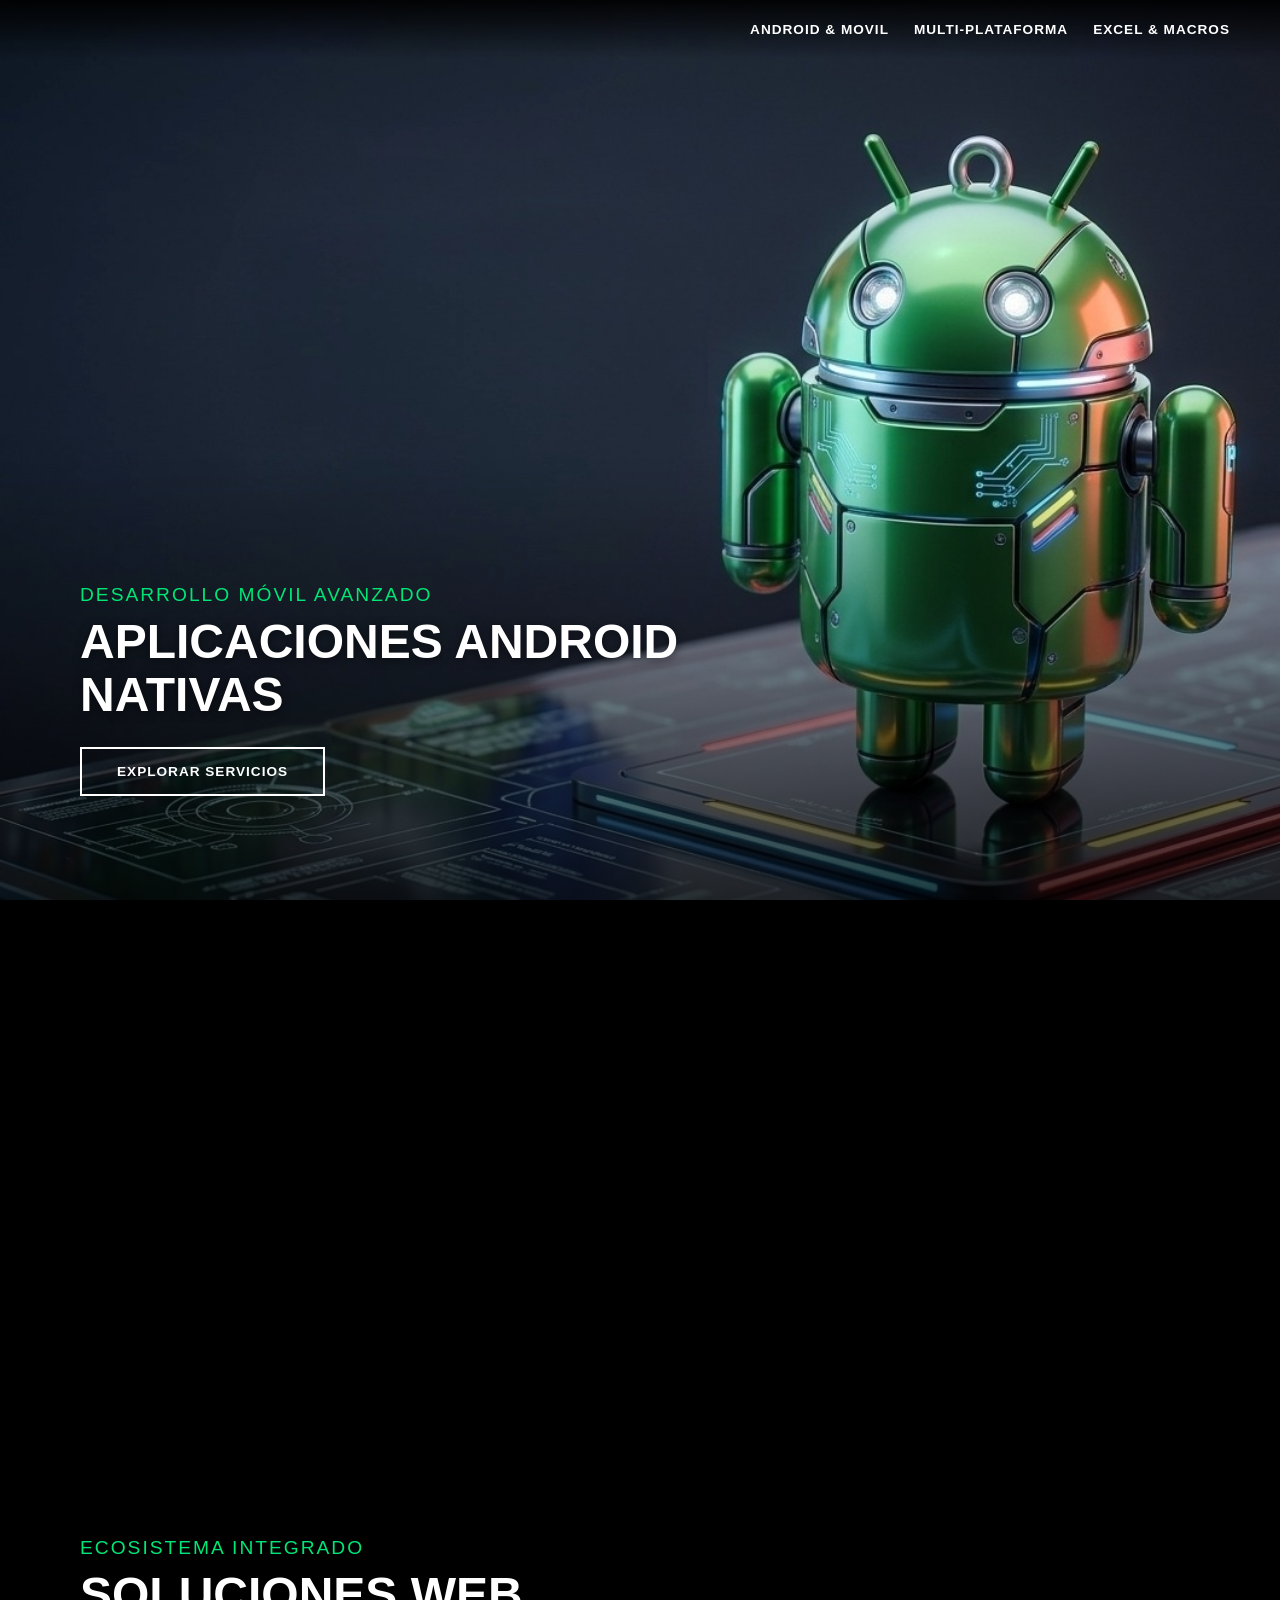
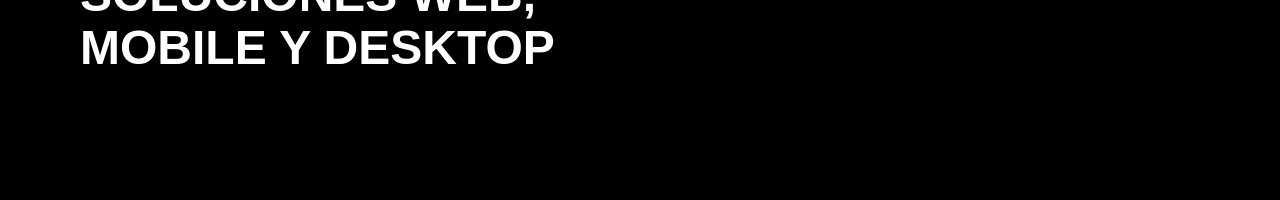
<file: index.html>
<!DOCTYPE html>
<html lang="es">
<head>
    <meta charset="UTF-8">
    <meta name="viewport" content="width=device-width, initial-scale=1.0">
    <title>Software Servicios</title>
    <link rel="stylesheet" href="style.css">
</head>
<body>

    <header>
        <div class="logo"></div>
        <nav>
            <ul>
                <li><a href="#section1">Android & Movil</a></li>
                <li><a href="#section2">Multi-Plataforma</a></li>
                <li><a href="#section3">Excel & Macros</a></li>
            </ul>
        </nav>
    </header>

    <section class="section" id="section1">
        <div class="content">
            <h3>Desarrollo Móvil Avanzado</h3>
            <h2>Aplicaciones Android Nativas</h2>
            <a href="#section2" class="btn">Explorar Servicios</a>
        </div>
    </section>

    <section class="section" id="section2">
        <div class="content">
            <h3>Ecosistema Integrado</h3>
            <h2>Soluciones Web, Mobile y Desktop
</file>
<file: style.css>
* {
            margin: 0;
            padding: 0;
            box-sizing: border-box;
            font-family: 'Helvetica Neue', Arial, sans-serif;
        }

        html {
            scroll-behavior: smooth;
        }

        body {
            background-color: #000;
            color: #fff;
        }

        /* Navbar */
        header {
            position: fixed;
            top: 0;
            width: 100%;
            padding: 20px 50px;
            display: flex;
            justify-content: space-between;
            align-items: center;
            z-index: 100;
            background: linear-gradient(180deg, rgba(0,0,0,0.9) 0%, rgba(0,0,0,0) 100%);
        }

        .logo {
            font-weight: 900;
            font-size: 1.5rem;
            letter-spacing: 4px;
            text-transform: uppercase;
        }

        nav ul {
            display: flex;
            list-style: none;
            gap: 25px;
        }

        nav a {
            color: #fff;
            text-decoration: none;
            font-size: 0.85rem;
            font-weight: 700;
            letter-spacing: 1px;
            text-transform: uppercase;
            transition: opacity 0.3s;
        }

        nav a:hover {
            opacity: 0.6;
        }

        /* Hero Sections con efecto Parallax/Traslape */
        .section {
            position: relative;
            height: 100vh;
            width: 100%;
            background-size: cover;
            background-position: center;
            background-repeat: no-repeat;
            /* Efecto Parallax para traslape visual al hacer scroll */
            background-attachment: fixed;
            display: flex;
            align-items: flex-end;
            padding: 0 0 100px 80px;
        }

        /* Superposición oscura inferior para mejor legibilidad de texto */
        .section::before {
            content: '';
            position: absolute;
            top: 0;
            left: 0;
            width: 100%;
            height: 100%;
            background: linear-gradient(0deg, rgba(0,0,0,0.75) 0%, rgba(0,0,0,0) 50%);
            z-index: 1;
        }

        .content {
            position: relative;
            z-index: 2;
            max-width: 600px;
            text-transform: uppercase;
        }

        .content h3 {
            font-size: 1.2rem;
            font-weight: 300;
            letter-spacing: 2px;
            margin-bottom: 10px;
            color: #00e676; /* Accent verde tech */
        }

        .content h2 {
            font-size: 3rem;
            font-weight: 800;
            line-height: 1.1;
            margin-bottom: 25px;
            text-shadow: 0 2px 10px rgba(0,0,0,0.5);
        }

        .btn {
            display: inline-block;
            padding: 15px 35px;
            border: 2px solid #fff;
            color: #fff;
            text-decoration: none;
            font-weight: 700;
            font-size: 0.85rem;
            letter-spacing: 1px;
            position: relative;
            overflow: hidden;
            transition: all 0.4s ease;
        }

        .btn:hover {
            color: #000;
            background-color: #fff;
            box-shadow: 0 0 15px rgba(255,255,255,0.4);
        }

        /* Asignación de imágenes */
        #section1 {
            background-image: url('android.png');
        }

        #section2 {
            background-image: url('im2.png');
        }

        #section3 {
            background-image: url('macros.png');
        }

        /* Responsive */
        @media (max-width: 768px) {
            header {
                padding: 20px;
            }
            nav {
                display: none;
            }
            .section {
                padding: 0 0 80px 30px;
                background-attachment: scroll; /* Mejora rendimiento en móviles */
            }
            .content h2 {
                font-size: 2rem;
            }
        }
</file>
